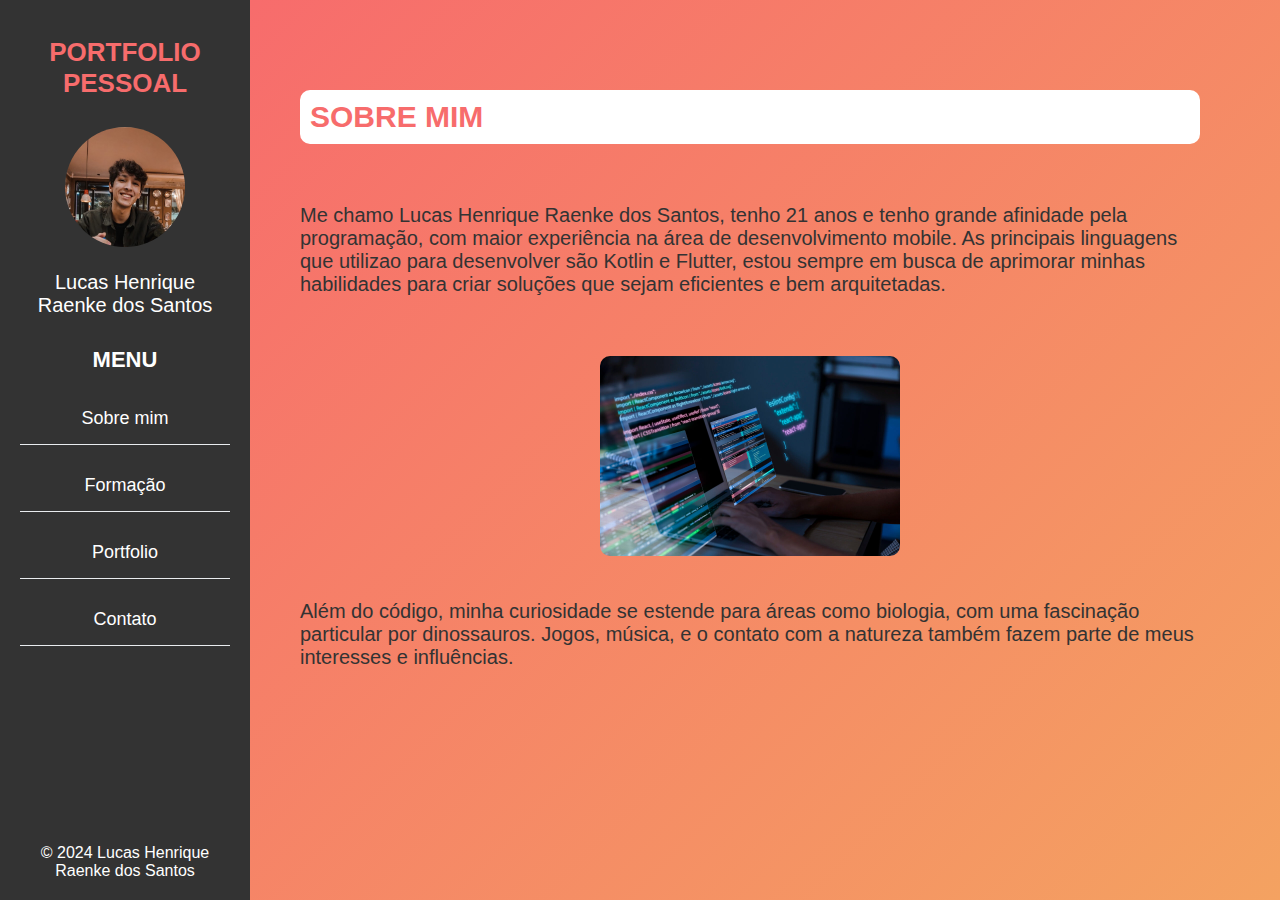
<file: portfolio/index.html>
<!DOCTYPE html>
<html lang="pt-BR">

<head>
  <meta charset="UTF-8">
  <meta name="viewport" content="width=device-width, initial-scale=1.0">
  <title>Portfolio Pessoal</title>
  <link rel="stylesheet" href="css/style.css">
</head>

<body>
  <div class="container">
    <div class="sidebar">
      <div class="top-section">
        <h1>Portfolio Pessoal</h1>
        <img src="assets/profile.jpeg" />
        <p>Lucas Henrique Raenke dos Santos</p>
      </div>
      <div class="menu">
        <h2>Menu</h2>
        <!-- Lista de links do menu -->
        <ul>
          <li><a href="index.html">Sobre mim</a></li>
          <li><a href="formacao.html">Formação</a></li>
          <li><a href="portfolio.html">Portfolio</a></li>
          <li><a href="contato.html">Contato</a></li>
        </ul>
      </div>
      <div class="bottom-section">
        © 2024 Lucas Henrique Raenke dos Santos
      </div>
    </div>
    <div class="content">
      <div class="card">
        <h1>SOBRE MIM</h1>
        <p>Me chamo Lucas Henrique Raenke dos Santos, tenho 21 anos e tenho grande afinidade pela programação,
          com maior experiência na área de desenvolvimento mobile. As principais linguagens que utilizao para
          desenvolver são Kotlin e Flutter, estou
          sempre em busca de aprimorar minhas habilidades para criar soluções que sejam eficientes e bem arquitetadas.
        </p>
        <!-- container da imagem, para facilitar a formatação da mesma -->
        <div class="image-container">
          <img src="assets/programa.jpeg" alt="Imagem do conteúdo">
        </div>
        <p>Além do código, minha curiosidade se estende para áreas como biologia, com uma fascinação particular por
          dinossauros. Jogos, música, e o contato com a natureza também fazem parte de meus interesses e influências.
        </p>
      </div>
    </div>
  </div>
</body>

</html>
</file>
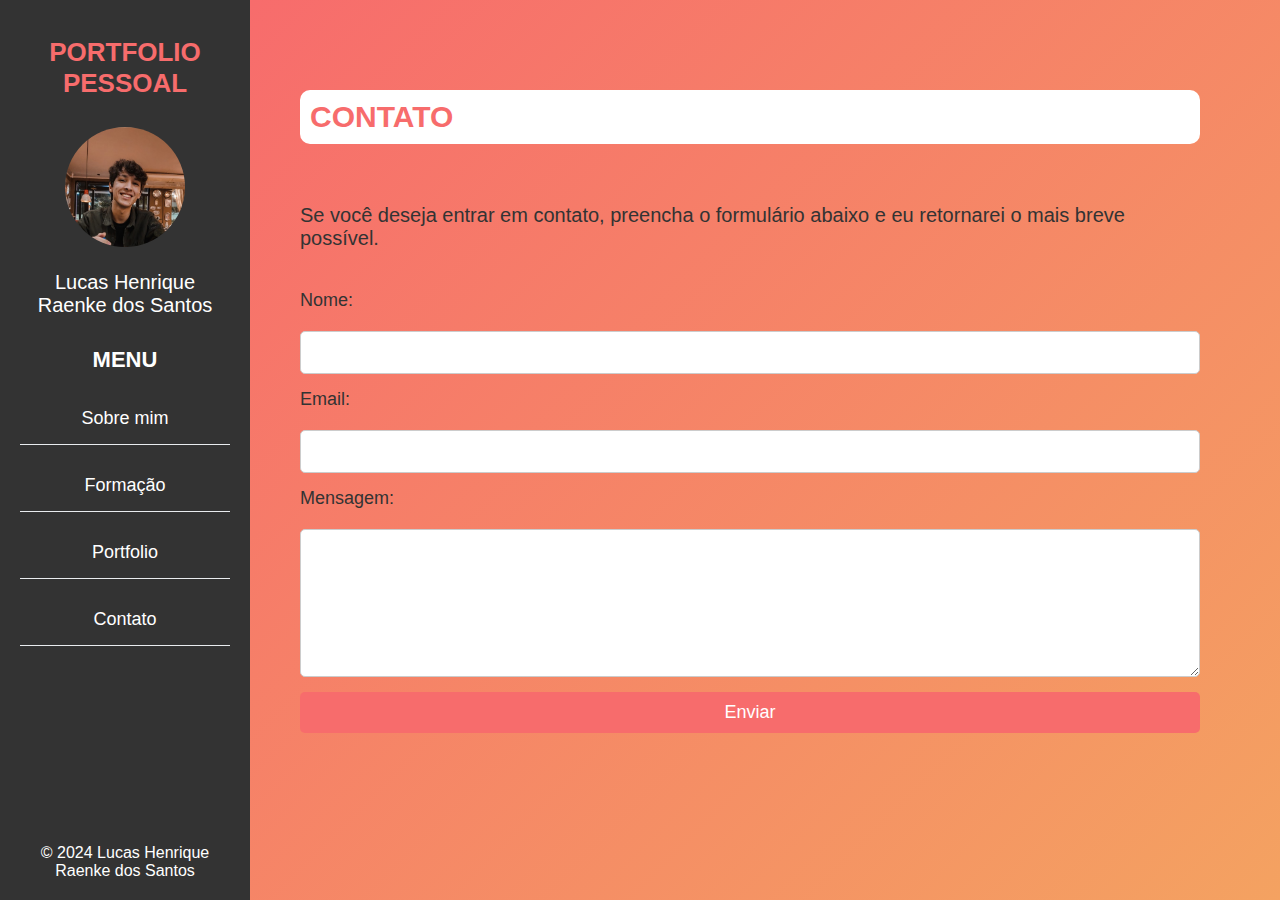
<file: portfolio/contato.html>
<!DOCTYPE html>
<html lang="pt-BR">

<head>
  <meta charset="UTF-8">
  <meta name="viewport" content="width=device-width, initial-scale=1.0">
  <title>Contato - Portfolio Pessoal</title>
  <link rel="stylesheet" href="css/style.css">
</head>

<body>
  <div class="container">
    <div class="sidebar">
      <div class="top-section">
        <h1>Portfolio Pessoal</h1>
        <img src="assets/profile.jpeg" />
        <p>Lucas Henrique Raenke dos Santos</p>
      </div>
      <div class="menu">
        <h2>Menu</h2>
        <ul>
          <li><a href="index.html">Sobre mim</a></li>
          <li><a href="formacao.html">Formação</a></li>
          <li><a href="portfolio.html">Portfolio</a></li>
          <li><a href="contato.html">Contato</a></li>
        </ul>
      </div>
      <div class="bottom-section">
        © 2024 Lucas Henrique Raenke dos Santos
      </div>
    </div>
    <div class="content">
      <div class="card">
        <h1>CONTATO</h1>
        <p>Se você deseja entrar em contato, preencha o formulário abaixo e eu retornarei o mais breve possível.</p>
        <form id="contact-form">
          <label for="nome">Nome:</label>
          <input type="text" id="nome" name="nome" required>

          <label for="email">Email:</label>
          <input type="email" id="email" name="email" required>

          <label for="mensagem">Mensagem:</label>
          <textarea id="mensagem" name="mensagem" rows="6" required></textarea>

          <button type="submit">Enviar</button>
        </form>
      </div>
    </div>
  </div>

  <script src="js/script.js"></script>
</body>

</html>
</file>
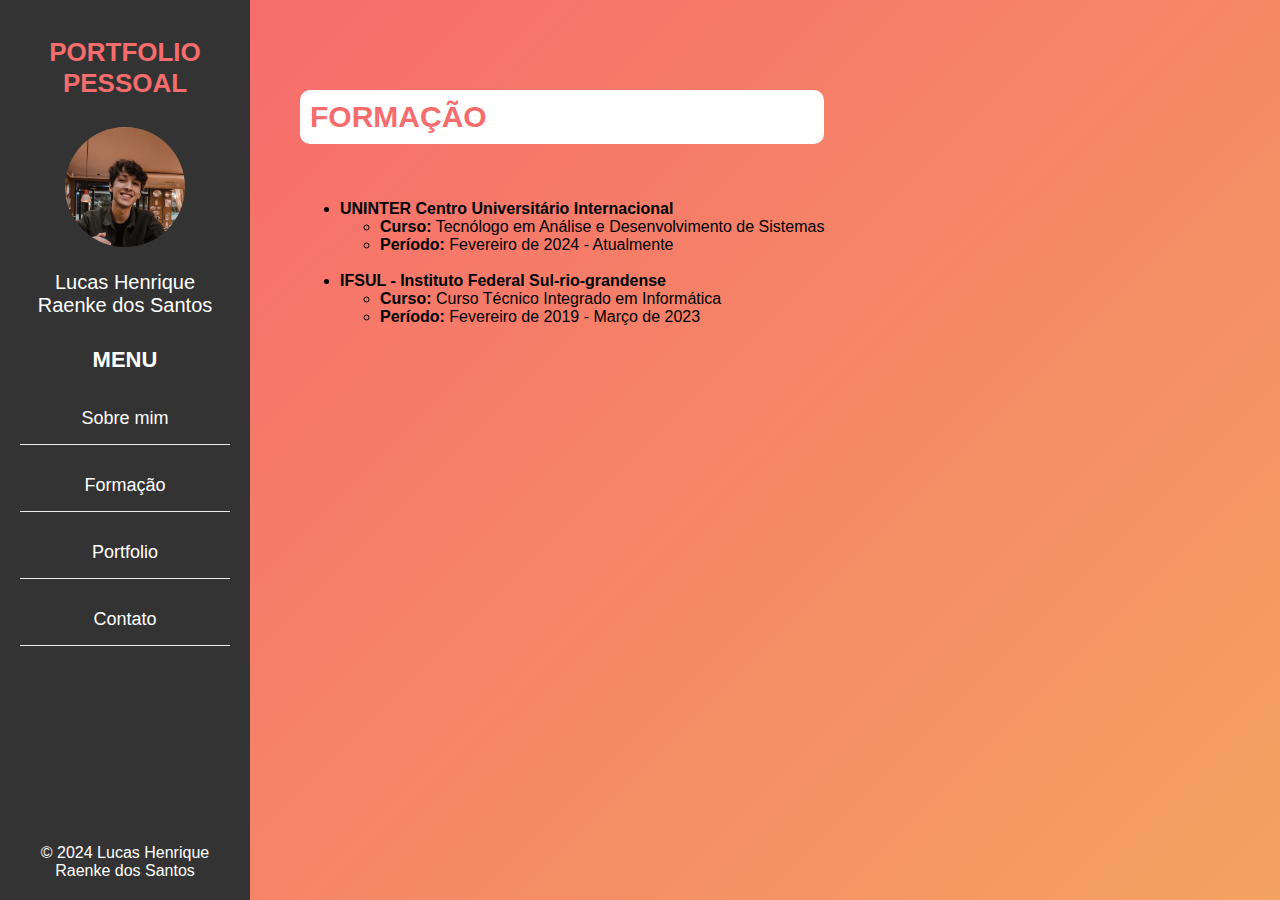
<file: portfolio/formacao.html>
<!DOCTYPE html>
<html lang="pt-BR">

<head>
  <meta charset="UTF-8">
  <meta name="viewport" content="width=device-width, initial-scale=1.0">
  <title>Formação - Portfolio Pessoal</title>
  <link rel="stylesheet" href="css/style.css">
</head>

<body>
  <div class="container">
    <div class="sidebar">
      <div class="top-section">
        <h1>Portfolio Pessoal</h1>
        <img src="assets/profile.jpeg" />
        <p>Lucas Henrique Raenke dos Santos</p>
      </div>
      <div class="menu">
        <h2>Menu</h2>
        <ul>
          <li><a href="index.html">Sobre mim</a></li>
          <li><a href="formacao.html">Formação</a></li>
          <li><a href="portfolio.html">Portfolio</a></li>
          <li><a href="contato.html">Contato</a></li>
        </ul>
      </div>
      <div class="bottom-section">
        © 2024 Lucas Henrique Raenke dos Santos
      </div>
    </div>
    <div class="content">
      <div class="card">
        <h1>FORMAÇÃO</h1>
        <ul>
          <li><strong>UNINTER Centro Universitário Internacional</strong>
            <ul>
              <li><strong>Curso:</strong> Tecnólogo em Análise e Desenvolvimento de Sistemas</li>
              <li><strong>Período:</strong> Fevereiro de 2024 - Atualmente</li>
            </ul>
            <br>
          </li>
          <li><strong>IFSUL - Instituto Federal Sul-rio-grandense</strong>
            <ul>
              <li><strong>Curso:</strong> Curso Técnico Integrado em Informática</li>
              <li><strong>Período:</strong> Fevereiro de 2019 - Março de 2023</li>
            </ul>
          </li>
        </ul>
      </div>
    </div>
  </div>
</body>

</html>
</file>
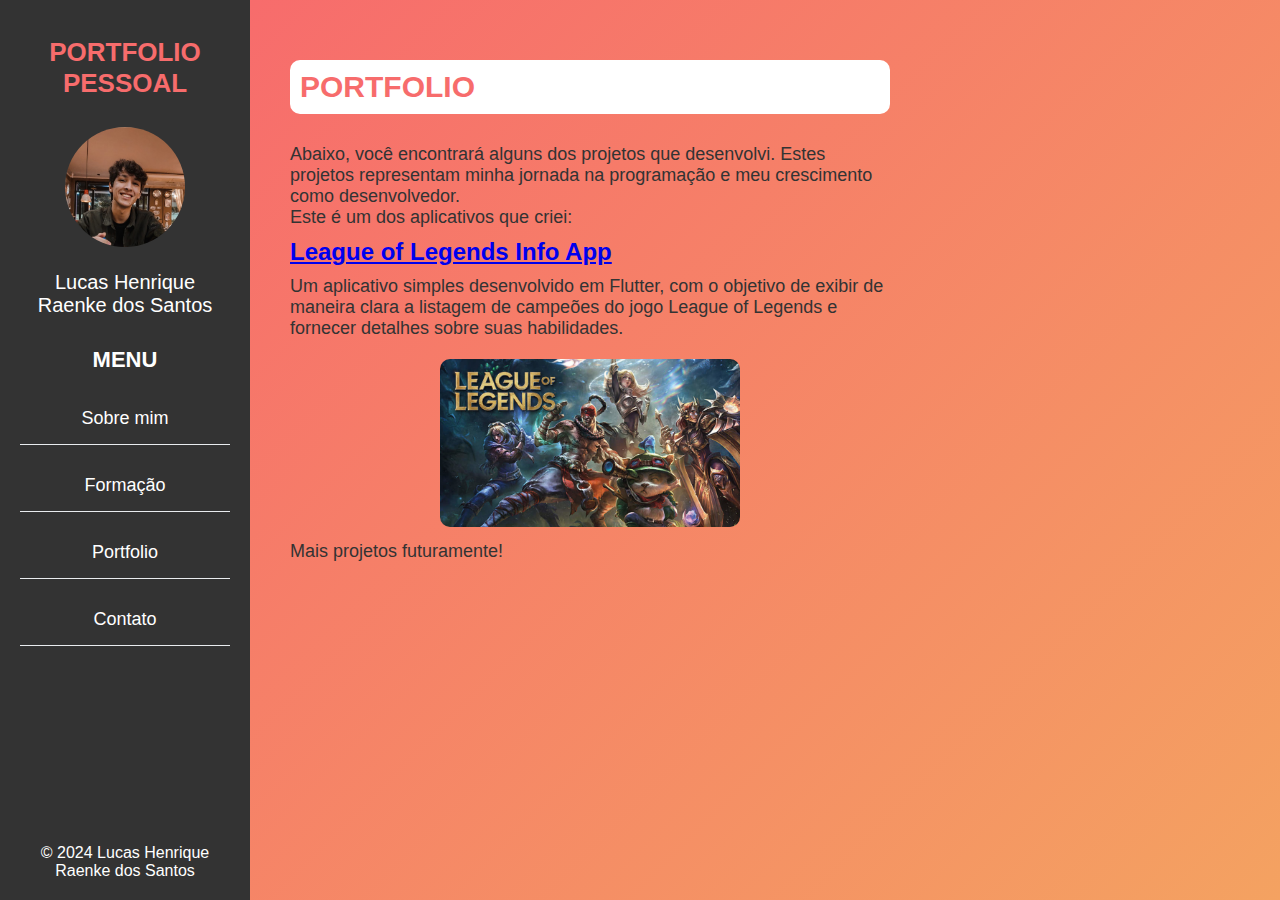
<file: portfolio/portfolio.html>
<!DOCTYPE html>
<html lang="pt-BR">

<head>
  <meta charset="UTF-8">
  <meta name="viewport" content="width=device-width, initial-scale=1.0">
  <title>Portfolio - Portfolio Pessoal</title>
  <link rel="stylesheet" href="css/style.css">
</head>

<body>
  <div class="container">
    <div class="sidebar">
      <div class="top-section">
        <h1>Portfolio Pessoal</h1>
        <img src="assets/profile.jpeg" />
        <p>Lucas Henrique Raenke dos Santos</p>
      </div>
      <div class="menu">
        <h2>Menu</h2>
        <ul>
          <li><a href="index.html">Sobre mim</a></li>
          <li><a href="formacao.html">Formação</a></li>
          <li><a href="portfolio.html">Portfolio</a></li>
          <li><a href="contato.html">Contato</a></li>
        </ul>
      </div>
      <div class="bottom-section">
        © 2024 Lucas Henrique Raenke dos Santos
      </div>
    </div>
    <div class="content">
      <div class="card project-card">
        <h1>PORTFOLIO</h1>
        <p>Abaixo, você encontrará alguns dos projetos que desenvolvi. Estes projetos representam minha jornada na
          programação e meu crescimento como desenvolvedor. <br>Este é um dos aplicativos que criei:</p>
        <h2><a target="_blank" href="https://github.com/luczas42/League-of-Legends-Info-App">League of Legends Info
            App</a></h2>
        <p>Um aplicativo simples desenvolvido em Flutter, com o objetivo de exibir de maneira clara a listagem de
          campeões do jogo League of Legends e fornecer detalhes sobre suas habilidades.</p>
        <div class="image-container">
          <img src="assets/league.jpg" alt="League of Legends Info App">
        </div>
        <p>Mais projetos futuramente!</p>
      </div>
    </div>
  </div>
</body>

</html>
</file>
<file: portfolio/css/style.css>
body {
  margin: 0;
  font-family: Arial, sans-serif;
  display: flex;
  height: 100vh;
  background-color: #f0f0f0;
}

.container {
  display: flex;
  width: 100%;
}

.sidebar {
  width: 250px;
  background-color: #333;
  color: #ffffff;
  padding: 20px;
  box-shadow: 2px 0 5px rgba(0, 0, 0, 0.1);
  box-sizing: border-box;
  display: flex;
  flex-direction: column;
  height: 100vh;
}

.top-section {
  text-align: center;
}

.top-section h1 {
  font-size: 26px;
  color: #f76c6c;
  text-transform: uppercase;
}

.top-section img {
  width: 120px;
  height: 120px;
  border-radius: 50%;
  margin: 10px 0;
}

.top-section p {
  margin: 10px 0;
  font-size: 20px;
  color: #ffffff;
}

.menu {
  flex: 1;
}

.menu h2 {
  margin: 20px 0;
  font-size: 22px;
  text-align: center;
  color: #ffffff;
  text-transform: uppercase;
}

.menu ul {
  list-style: none;
  padding: 0;
}

.menu li {
  margin: 15px 0;
}

.menu a {
  text-decoration: none;
  color: #ffffff;
  display: block;
  padding: 15px;
  text-align: center;
  border-bottom: 1px solid #e9ecef;
  font-size: 18px;
}

.menu a:hover {
  background-color: #f76c6c;
  color: #ffffff;
}

.bottom-section {
  margin-top: auto;
  text-align: center;
  font-size: 16px;
  color: #ffffff;
}

.content {
  flex: 1;
  padding: 20px;
  background: linear-gradient(135deg, #f76c6c, #f4a261);
  display: flex;
  flex-direction: column;
  align-items: flex-start;
  justify-content: flex-start;
}

.card {
  padding: 30px;
  max-width: 900px;
  margin-top: 40px;
  text-align: left;
  display: flex;
  flex-direction: column;
  gap: 20px;
}

.card h1 {
  font-size: 30px;
  color: #f76c6c;
  text-transform: uppercase;
  margin-top: 0;
  background: #ffffff;
  padding: 10px;
  border-radius: 10px;
}

.card p {
  font-size: 20px;
  color: #333;
  margin-top: 20px;
}

.image-container {
  text-align: center;
  margin-top: 20px;
}

.image-container img {
  width: 300px;
  height: auto;
  border-radius: 10px;
  object-fit: cover;
}

.project-card {
  padding: 20px;
  max-width: 600px;
  margin-top: 20px;
  text-align: left;
  display: flex;
  flex-direction: column;
  gap: 10px;
}

.project-card h2 {
  margin: 0;
  font-size: 24px;
  color: #f76c6c;
}

.project-card p {
  margin: 0;
  font-size: 18px;
  color: #333;
}

.project-card .image-container {
  margin-top: 10px;
}

.project-card .image-container img {
  width: 100%;
  max-width: 300px;
  height: auto;
  border-radius: 10px;
  object-fit: cover;
}

form {
  display: flex;
  flex-direction: column;
  gap: 15px;
}

label {
  font-size: 18px;
  color: #333;
  margin-bottom: 5px;
}

input,
textarea {
  font-size: 18px;
  padding: 10px;
  border: 1px solid #ccc;
  border-radius: 5px;
  width: 100%;
  box-sizing: border-box;
}

button {
  font-size: 18px;
  padding: 10px 20px;
  border: none;
  border-radius: 5px;
  background-color: #f76c6c;
  color: #ffffff;
  cursor: pointer;
}

button:hover {
  background-color: #e76f6f;
}
</file>
